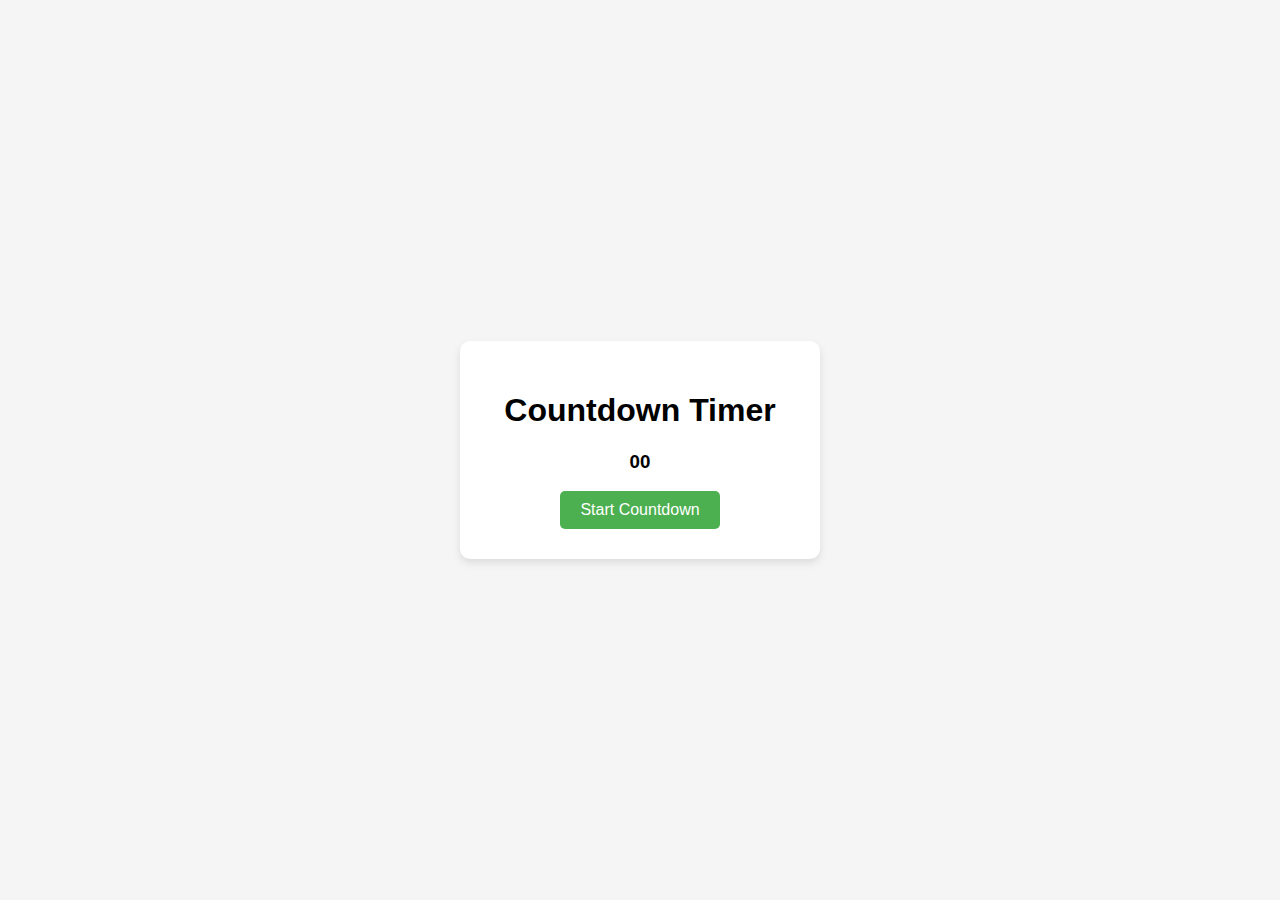
<file: JS Projects/Countdown/index.html>
<!DOCTYPE html>
<html lang="en">
<head>
    <meta charset="UTF-8">
    <meta name="viewport" content="width=device-width, initial-scale=1.0">
    <title>Countdown App</title>
    <link rel="stylesheet" href="style.css">
    <script src="https://code.jquery.com/jquery-3.6.0.min.js"></script>
</head>
<body>
    <div id="countdown-container">
        <h1>Countdown Timer</h1>
        <h3 class="count">
            00
        </h3>
       
        <button id="start-button">Start Countdown</button>
    </div>
    

    <script src="script.js"></script>
</body>
</html>
</file>
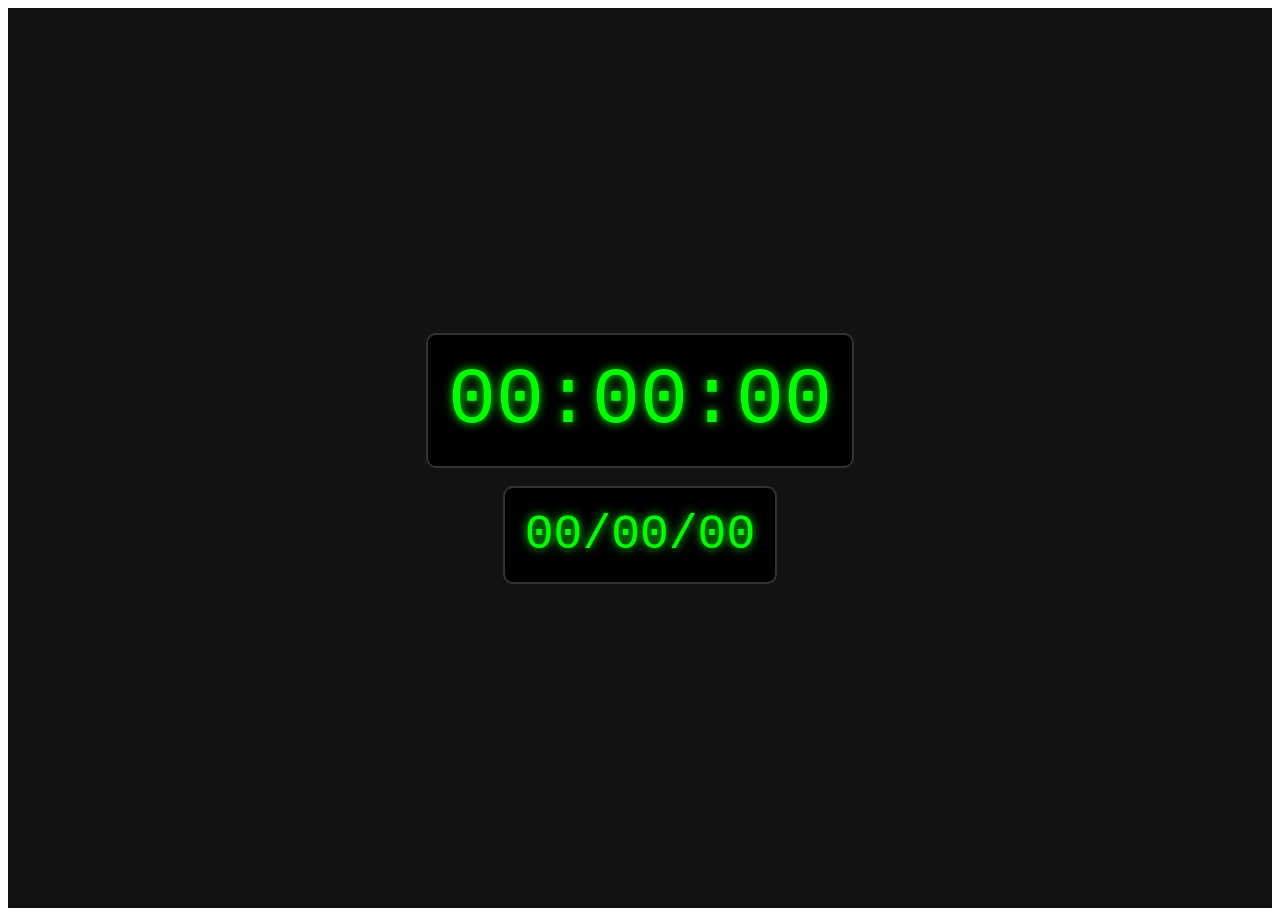
<file: JS Projects/Digital Clock/index.html>
<!DOCTYPE html>
<html lang="en">
<head>
    <meta charset="UTF-8">
    <meta name="viewport" content="width=device-width, initial-scale=1.0">
    <title>Digital Clock</title>
    <link rel="stylesheet" href="style.css">
    <script src="https://code.jquery.com/jquery-3.7.1.js" integrity="sha256-eKhayi8LEQwp4NKxN+CfCh+3qOVUtJn3QNZ0TciWLP4=" crossorigin="anonymous"></script>

</head>
<body>
    <div id="clock-container">
        <div id="digital-clock">00:00:00</div><br>
        <div id="date">00/00/00</div>
    </div>
    <script src="scrip.js"></script>
</body>
</html>
</file>
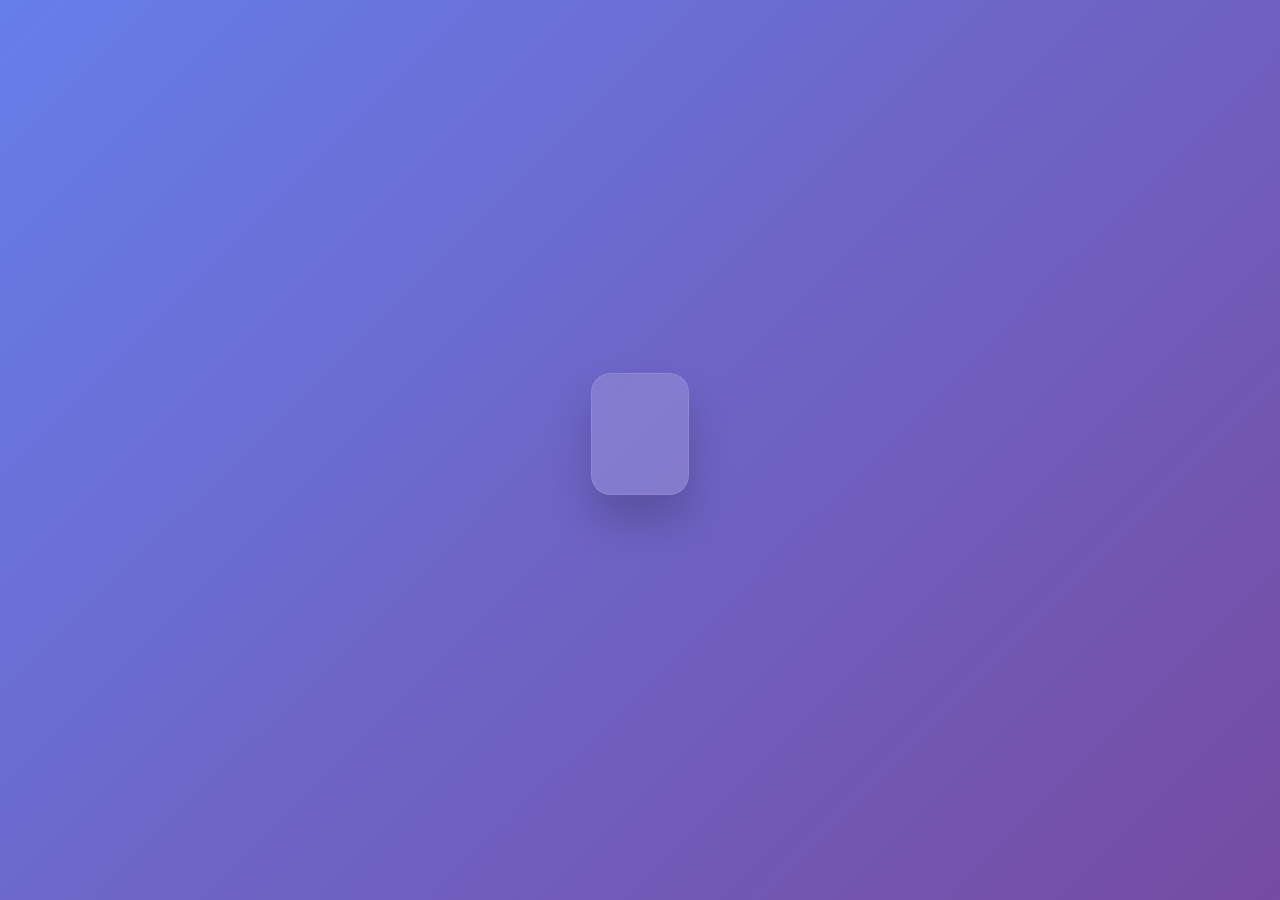
<file: JS Projects/Qoutes/index.html>
<!DOCTYPE html>
<html lang="en">
<head>
    <meta charset="UTF-8">
    <meta name="viewport" content="width=device-width, initial-scale=1.0">
    <title>Qoutes</title>
    <link rel="stylesheet" href="style.css">
    <script src="https://code.jquery.com/jquery-3.6.0.min.js"></script>
</head>
<body>
    <div class="quote-card">
    <div id="quoteBox"> 
        <div class="quote-text"> </div>
     </div>
    </div>
    

    <script src="script.js"></script>
</body>
</html>
</file>
<file: JS Projects/Countdown/style.css>
body {
    font-family: Arial, sans-serif;
    display: flex;
    justify-content: center;
    align-items: center;
    height: 100vh;
    background-color: #f5f5f5;
    margin: 0;
}

#countdown-container {
    background-color: white;
    border-radius: 10px;
    box-shadow: 0 4px 8px rgba(0, 0, 0, 0.1);
    padding: 30px;
    text-align: center;
    width: 300px;
}

#countdown-display {
    font-size: 3rem;
    font-weight: bold;
    margin: 20px 0;
    color: #333;
}

#time-input {
    padding: 10px;
    width: 100px;
    font-size: 1rem;
    margin-bottom: 15px;
    text-align: center;
    border: 2px solid #ddd;
    border-radius: 5px;
}

#start-button {
    background-color: #4CAF50;
    color: white;
    border: none;
    padding: 10px 20px;
    font-size: 1rem;
    border-radius: 5px;
    cursor: pointer;
    transition: background-color 0.3s;
}

#start-button:hover {
    background-color: #45a049;
}

label {
    display: block;
    margin-bottom: 10px;
    font-weight: bold;
    color: #555;
}
</file>
<file: JS Projects/Digital Clock/style.css>
#clock-container {
    display: flex;
    justify-content: center;
    align-items: center;
    flex-direction: column;
    height: 100vh;
    background-color: #121212;
    font-family: 'Segment7Standard', monospace;
}

#digital-clock {
    color: #0f0;
    font-size: 5rem;
    text-shadow: 0 0 10px #0f0;
    padding: 20px;
    border-radius: 10px;
    background-color: #000;
    border: 2px solid #333;
}

#date{
    color: #0f0;
    font-size: 3rem;
    text-shadow: 0 0 10px #0f0;
    padding: 20px;
    border-radius: 10px;
    background-color: #000;
    border: 2px solid #333;
}
</file>
<file: JS Projects/Qoutes/style.css>
* {
    margin: 0;
    padding: 0;
    box-sizing: border-box;
}

body {
    font-family: 'Playfair Display', serif;
    background: linear-gradient(135deg, #667eea 0%, #764ba2 100%);
    min-height: 100vh;
    display: flex;
    justify-content: center;
    align-items: center;
    padding: 2rem;
    color: var(--light);
}

#quotes-app {
    width: 100%;
    max-width: 800px;
    perspective: 1000px;
}

.quote-card {
    background: rgba(255, 255, 255, 0.15);
    backdrop-filter: blur(10px);
    border-radius: 20px;
    padding: 3rem;
    box-shadow: 0 25px 45px rgba(0, 0, 0, 0.2);
    border: 1px solid rgba(255, 255, 255, 0.1);
    transform-style: preserve-3d;
    transition: all 0.5s ease;
    text-align: center;
    margin-bottom: 2rem;
}

.quote-card:hover {
    transform: translateY(-10px) rotateX(5deg);
    box-shadow: 0 35px 60px rgba(0, 0, 0, 0.3);
}

.quote-text {
    font-size: 2rem;
    line-height: 1.6;
    margin-bottom: 1.5rem;
    font-weight: 700;
    position: relative;
    text-shadow: 2px 2px 4px rgba(0, 0, 0, 0.2);
}
</file>
